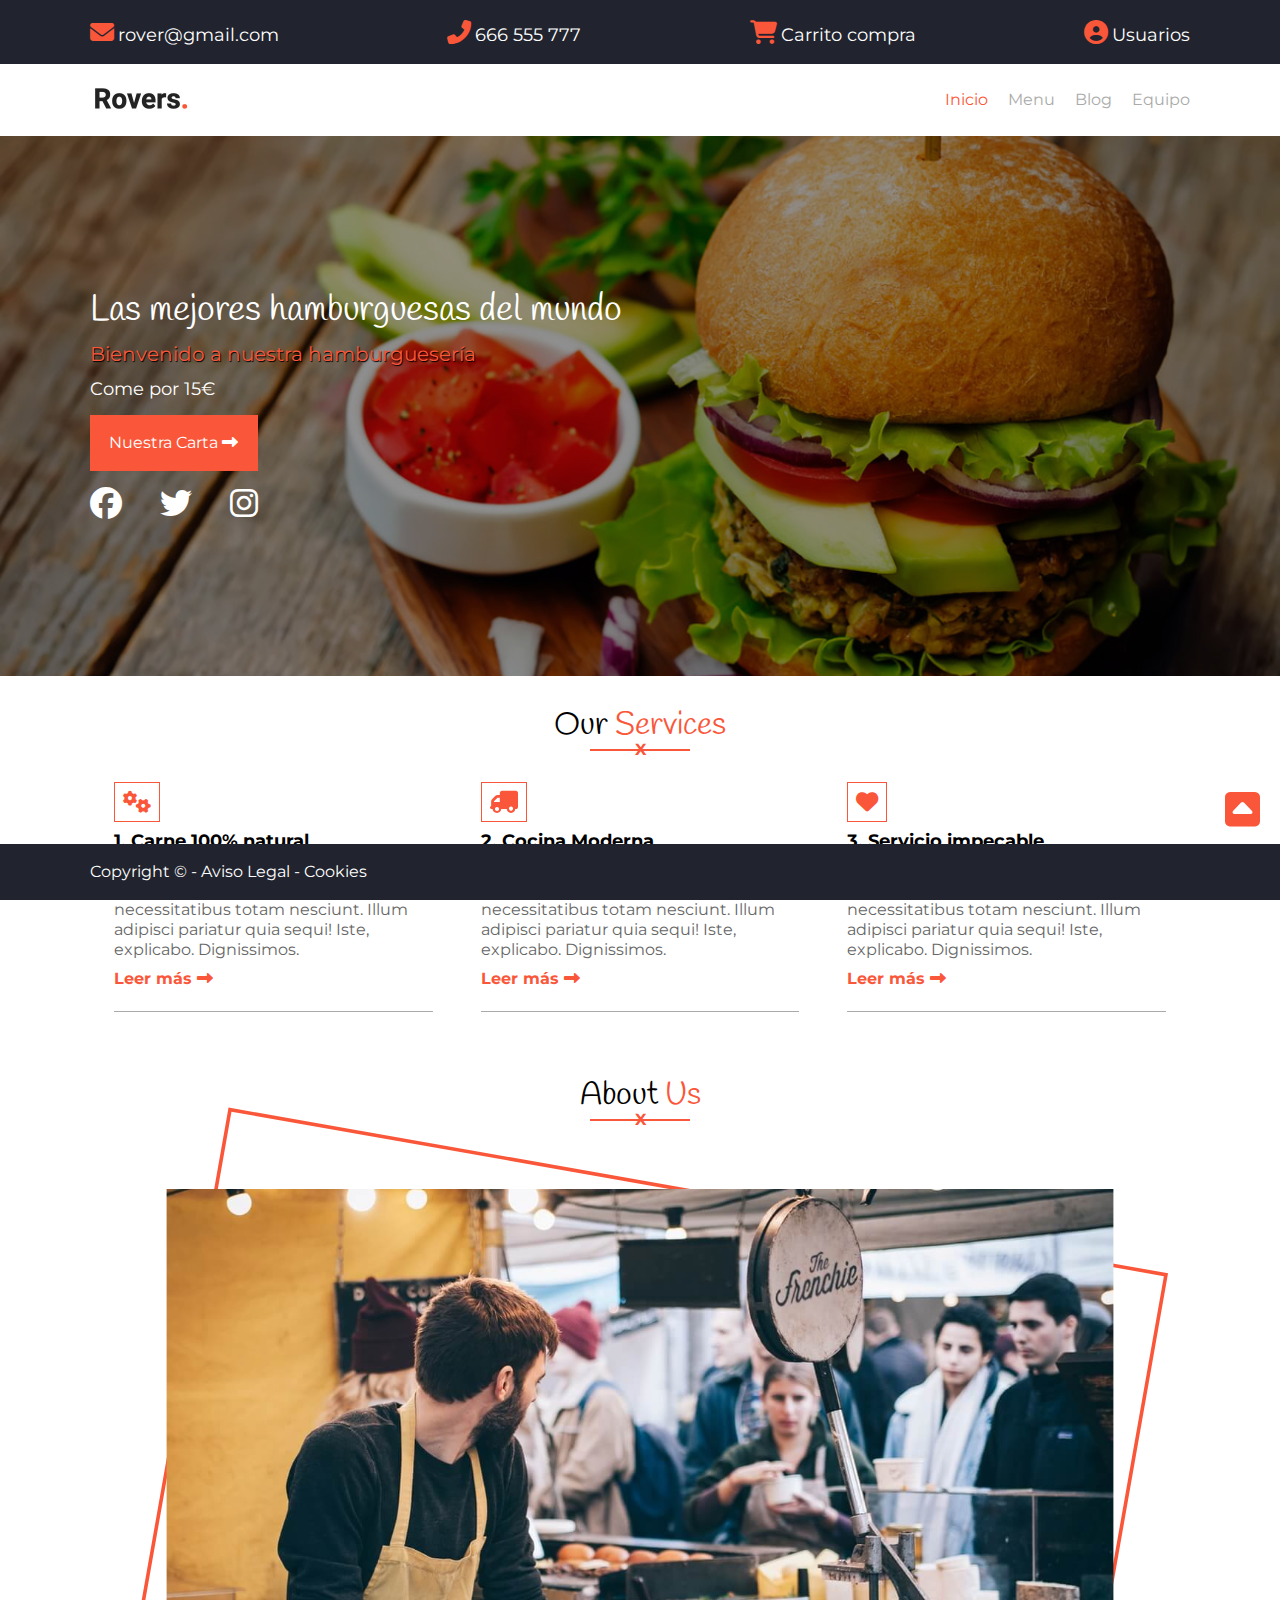
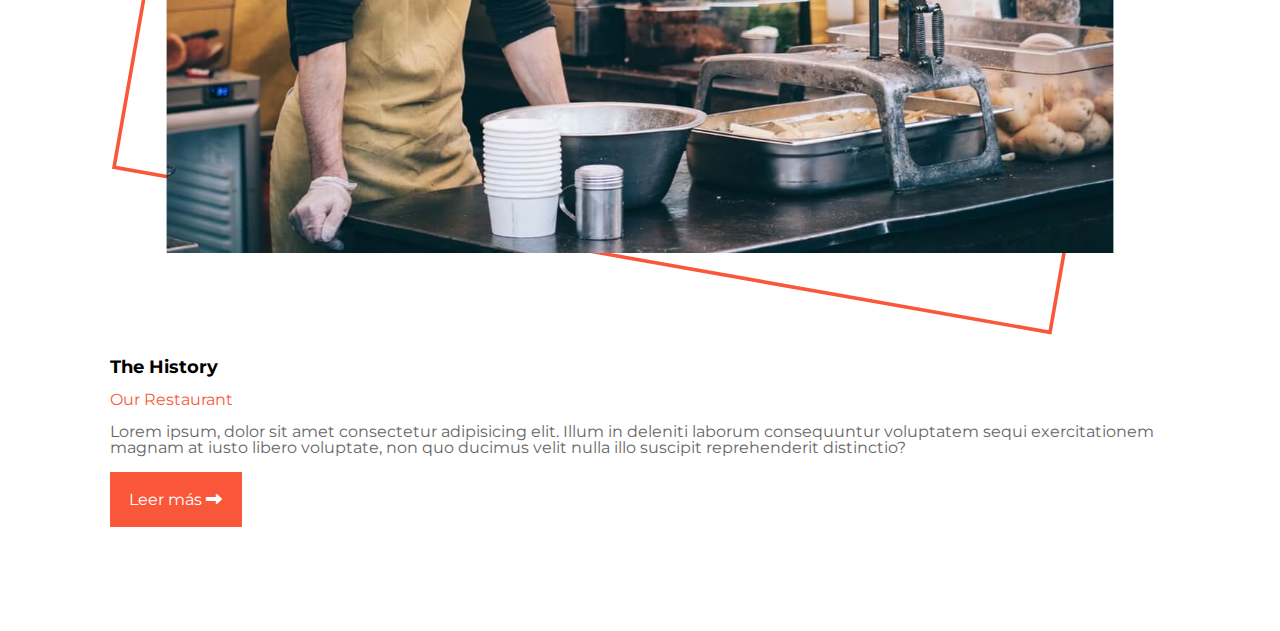
<file: hamburgueseria/index.html>
<!DOCTYPE html>
<html lang="en">

<head>
    <meta charset="UTF-8">
    <meta http-equiv="X-UA-Compatible" content="IE=edge">
    <meta name="viewport" content="width=device-width, initial-scale=1.0">
    <title>Document</title>
    <link rel="stylesheet" href="./css/style.css">
</head>

<body>

    <div class="wrapper" id="top">
        <header>
            <div class="nav-top">
                <div class="container">
                    <div>
                        <a href="mailto:rover@gmail.com">
                            <i class="fas fa-envelope"></i>
                            <span>rover@gmail.com</span>
                        </a>
                    </div>
                    <div>
                        <a href="tel:666555777">
                            <i class="fas fa-phone-flip"></i>
                            <span>666 555 777</span>
                        </a>
                    </div>
                    <div>
                        <a href="#">
                            <i class="fas fa-cart-shopping"></i>
                            <span>Carrito compra</span>
                        </a>
                    </div>
                    <div>
                        <a href="#">
                            <i class="fas fa-user-circle"></i>
                            <span>Usuarios</span>
                        </a>
                    </div>
                </div>
            </div>
            <nav>
                <div class="container">
                    <figure class="logo">
                        <a href="index.html">
                            <img src="./images/logo.jpg" alt="Rovers">
                        </a>
                    </figure>
                    <div class="hamburguesa">
                        <div></div>
                        <div></div>
                        <div></div>
                    </div>
                    <ul class="menu">
                        <li><a class="activo" href="index.html">Inicio</a></li>
                        <li><a href="menu.html">Menu</a></li>
                        <li><a href="blog.html">Blog</a></li>
                        <li><a href="equipo.html">Equipo</a></li>
                    </ul>
                </div>
            </nav>
        </header>
        <div class="hero">
            <div class="container">
                <h1>Las mejores hamburguesas del mundo</h1>
                <h2>Bienvenido a nuestra hamburguesería</h2>
                <p>Come por 15&euro;</p>
                <div>
                    <a href="#" class="boton">
                        Nuestra Carta
                        <i class="fas fa-long-arrow-alt-right"></i>
                    </a>
                </div>
                <ul class="social">
                    <li><a href="#"><i class="fab fa-facebook"></i></a></li>
                    <li><a href="#"><i class="fab fa-twitter"></i></a></li>
                    <li><a href="#"><i class="fab fa-instagram"></i></a></li>
                </ul>
            </div>
        </div>
        <main>
            <!-- <h1>Home</h1> -->
            <section id="ourservices">
                <div class="container">
                    <h2>Our <span>Services</span></h2>
                    <div class="underline">
                        <hr noshade="noshade">
                        <span>X</span>
                    </div>
                    <div class="grid">

                        <article>
                            <div>
                                <i class="fas fa-cogs"></i>
                            </div>
                            <h3>1. Carne 100% natural</h3>
                            <p>Lorem ipsum dolor sit amet consectetur adipisicing elit. Reiciendis necessitatibus totam nesciunt. Illum adipisci pariatur quia sequi! Iste, explicabo. Dignissimos.</p>
                            <a class="enlace" href="">Leer más <i class="fas fa-long-arrow-alt-right"></i></a>
                        </article>

                        <article>
                            <div>
                                <i class="fas fa-truck"></i>
                            </div>
                            <h3>2. Cocina Moderna</h3>
                            <p>Lorem ipsum dolor sit amet consectetur adipisicing elit. Reiciendis necessitatibus totam nesciunt. Illum adipisci pariatur quia sequi! Iste, explicabo. Dignissimos.</p>
                            <a class="enlace" href="">Leer más <i class="fas fa-long-arrow-alt-right"></i></a>
                        </article>

                        <article>
                            <div>
                                <i class="fas fa-heart"></i>
                            </div>
                            <h3>3. Servicio impecable</h3>
                            <p>Lorem ipsum dolor sit amet consectetur adipisicing elit. Reiciendis necessitatibus totam nesciunt. Illum adipisci pariatur quia sequi! Iste, explicabo. Dignissimos.</p>
                            <a class="enlace" href="">Leer más <i class="fas fa-long-arrow-alt-right"></i></a>
                        </article>

                    </div>
                </div>
            </section>

            <section id="aboutus">
                <div class="container">
                    <h2>About <span>Us</span></h2>
                    <div class="underline">
                        <hr noshade="noshade">
                        <span>X</span>
                    </div>
                    <article class="grid">
                        <figure>
                            <div class="frame">
                                <img src="./images/about-main.jpg" alt="nuestro chef">
                            </div>
                        </figure>
                        <div>
                            <h3>The History</h3>
                            <h4>Our Restaurant</h4>
                            <p>Lorem ipsum, dolor sit amet consectetur adipisicing elit. Illum in deleniti laborum consequuntur voluptatem sequi exercitationem magnam at iusto libero voluptate, non quo ducimus velit nulla illo suscipit reprehenderit distinctio?</p>
                            <div>
                                <a href="#" class="boton">
                                    Leer más
                                    <i class="fas fa-long-arrow-alt-right"></i>
                                </a>
                            </div>
                        </div>
                    </article>
                </div>
            </section>



        </main>
        <footer>
            <div class="container">
                <nav>Copyright &copy; - <a href="#">Aviso Legal</a> - <a href="#">Cookies</a></nav>
            </div>
        </footer>
        <div class="flecha">
            <a href="#top"><i class="fas fa-caret-square-up"></i></a>
        </div>



    </div>

</body>

</html>
</file>
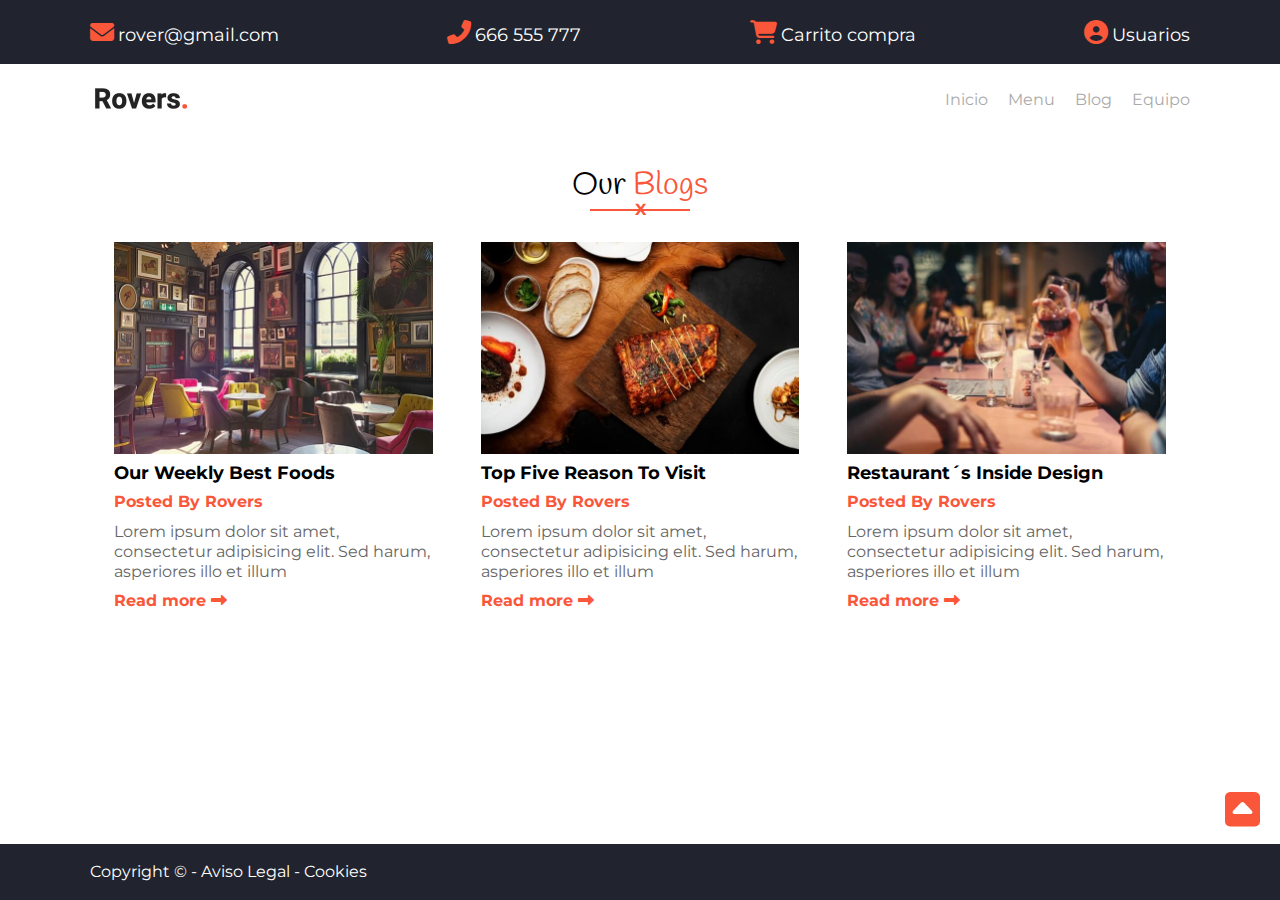
<file: hamburgueseria/blog.html>
<!DOCTYPE html>
<html lang="en">

<head>
    <meta charset="UTF-8">
    <meta http-equiv="X-UA-Compatible" content="IE=edge">
    <meta name="viewport" content="width=device-width, initial-scale=1.0">
    <title>Document</title>
    <link rel="stylesheet" href="./css/style.css">
</head>

<body>

    <div class="wrapper" id="top">
        <header>
            <div class="nav-top">
                <div class="container">
                    <div>
                        <a href="mailto:rover@gmail.com">
                            <i class="fas fa-envelope"></i>
                            <span>rover@gmail.com</span>
                        </a>
                    </div>
                    <div>
                        <a href="tel:666555777">
                            <i class="fas fa-phone-flip"></i>
                            <span>666 555 777</span>
                        </a>
                    </div>
                    <div>
                        <a href="#">
                            <i class="fas fa-cart-shopping"></i>
                            <span>Carrito compra</span>
                        </a>
                    </div>
                    <div>
                        <a href="#">
                            <i class="fas fa-user-circle"></i>
                            <span>Usuarios</span>
                        </a>
                    </div>
                </div>
            </div>
            <nav>
                <div class="container">
                    <figure class="logo">
                        <a href="index.html">
                            <img src="./images/logo.jpg" alt="Rovers">
                        </a>
                    </figure>
                    <div class="hamburguesa">
                        <div></div>
                        <div></div>
                        <div></div>
                    </div>
                    <ul class="menu">
                        <li><a href="index.html">Inicio</a></li>
                        <li><a href="menu.html">Menu</a></li>
                        <li><a href="blog.html">Blog</a></li>
                        <li><a href="equipo.html">Equipo</a></li>
                    </ul>
                </div>
            </nav>
        </header>
        <main>

            <section id="ourblogs">
                <div class="container">
                    <h2>Our <span>Blogs</span></h2>
                    <div class="underline">
                        <hr noshade="noshade">
                        <span>X</span>
                    </div>

                    <div class="grid">
                        <article>
                            <figure>
                                <img src="./images/news4.jpg" alt="">
                            </figure>
                            <h3>Our Weekly Best Foods</h3>
                            <p class="pseudotitulo">Posted By Rovers</p>
                            <p>Lorem ipsum dolor sit amet, consectetur adipisicing elit. Sed harum, asperiores illo et illum</p>
                            <a class="enlace" href="">Read more <i class="fas fa-long-arrow-alt-right"></i></a>
                        </article> 
                        <article>
                            <figure>
                                <img src="./images/news3.jpg" alt="">
                            </figure>
                            <h3>Top Five Reason To Visit</h3>
                            <p class="pseudotitulo">Posted By Rovers</p>
                            <p>Lorem ipsum dolor sit amet, consectetur adipisicing elit. Sed harum, asperiores illo et illum</p>
                            <a class="enlace" href="">Read more <i class="fas fa-long-arrow-alt-right"></i></a>
                        </article>
                        <article>
                            <figure>
                                <img src="./images/news1.jpg" alt="">
                            </figure>
                            <h3>Restaurant´s Inside Design</h3>
                            <p class="pseudotitulo">Posted By Rovers</p>
                            <p>Lorem ipsum dolor sit amet, consectetur adipisicing elit. Sed harum, asperiores illo et illum</p>
                            <a class="enlace" href="">Read more <i class="fas fa-long-arrow-alt-right"></i></a>
                        </article>
                    </div>
                </div>
            </section>

        </main>
        <footer>
            <div class="container">
                <nav>Copyright &copy; - <a href="#">Aviso Legal</a> - <a href="#">Cookies</a></nav>
            </div>
        </footer>
        <div class="flecha">
            <a href="#top"><i class="fas fa-caret-square-up"></i></a>
        </div>



    </div>

</body>

</html>
</file>
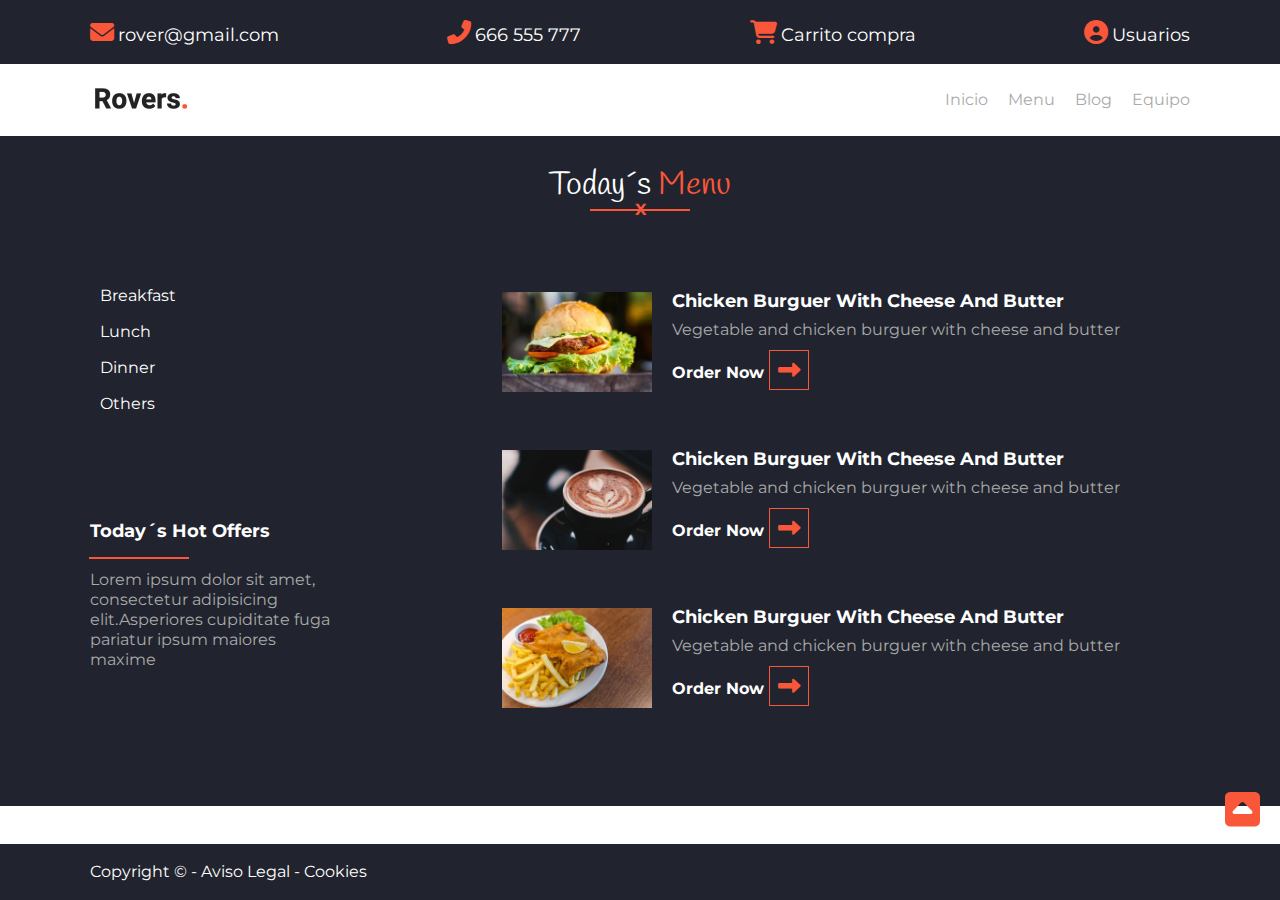
<file: hamburgueseria/menu.html>
<!DOCTYPE html>
<html lang="en">

<head>
    <meta charset="UTF-8">
    <meta http-equiv="X-UA-Compatible" content="IE=edge">
    <meta name="viewport" content="width=device-width, initial-scale=1.0">
    <title>Document</title>
    <link rel="stylesheet" href="./css/style.css">
    <link rel="stylesheet" href="./css/menu.css">
</head>

<body>

    <div class="wrapper" id="top">
        <header>
            <div class="nav-top">
                <div class="container">
                    <div>
                        <a href="mailto:rover@gmail.com">
                            <i class="fas fa-envelope"></i>
                            <span>rover@gmail.com</span>
                        </a>
                    </div>
                    <div>
                        <a href="tel:666555777">
                            <i class="fas fa-phone-flip"></i>
                            <span>666 555 777</span>
                        </a>
                    </div>
                    <div>
                        <a href="#">
                            <i class="fas fa-cart-shopping"></i>
                            <span>Carrito compra</span>
                        </a>
                    </div>
                    <div>
                        <a href="#">
                            <i class="fas fa-user-circle"></i>
                            <span>Usuarios</span>
                        </a>
                    </div>
                </div>
            </div>
            <nav>
                <div class="container">
                    <figure class="logo">
                        <a href="index.html">
                            <img src="./images/logo.jpg" alt="Rovers">
                        </a>
                    </figure>
                    <div class="hamburguesa">
                        <div></div>
                        <div></div>
                        <div></div>
                    </div>
                    <ul class="menu">
                        <li><a href="index.html">Inicio</a></li>
                        <li><a href="menu.html">Menu</a></li>
                        <li><a href="blog.html">Blog</a></li>
                        <li><a href="equipo.html">Equipo</a></li>
                    </ul>
                </div>
            </nav>
        </header>
        <main>

            <section id="todaysmenu">
                <div class="container">
                    <h2>Today´s <span>Menu</span></h2>
                    <div class="underline">
                        <hr noshade="noshade">
                        <span>X</span>
                    </div>
                    <div class="flex">
                        <div class="flex1">
                            <nav>
                                <ul>
                                    <li><a href="">Breakfast</a></li>
                                    <li><a href="">Lunch</a></li>
                                    <li><a href="">Dinner</a></li>
                                    <li><a href="">Others</a></li>
                                </ul>
                            </nav>

                            <h3>Today´s Hot Offers</h3>
                            <div class="underline">
                                <hr noshade="noshade">
                            </div>
                            <p>Lorem ipsum dolor sit amet, consectetur adipisicing elit.Asperiores cupiditate fuga
                                pariatur ipsum maiores maxime</p>


                        </div>
                        <div class="flex2">
                            <div class="menu">
                                <article>
                                    <figure>
                                        <img src="./images/t1.jpg" alt="">
                                    </figure>
                                    <div class="bloque">
                                         <h3>Chicken Burguer With Cheese And Butter</h3>
                                    <p>Vegetable and chicken burguer with cheese and butter</p>
                                    <a class="enlace" href="">Order Now <i class="fas fa-long-arrow-alt-right"></i></a>
                                    </div>
                                   
                                </article>
                                
                                <article>
                                    <figure>
                                        <img src="./images/t4.jpg" alt="">
                                    </figure>
                                    <div>
                                         <h3>Chicken Burguer With Cheese And Butter</h3>
                                    <p>Vegetable and chicken burguer with cheese and butter</p>
                                    <a class="enlace" href="">Order Now <i class="fas fa-long-arrow-alt-right"></i></a>
                                    </div>
                                   
                                </article>
                                <article>
                                    <figure>
                                        <img src="./images/t3.jpg" alt="">
                                    </figure>
                                    <div>
                                         <h3>Chicken Burguer With Cheese And Butter</h3>
                                    <p>Vegetable and chicken burguer with cheese and butter</p>
                                    <a class="enlace" href="">Order Now <i class="fas fa-long-arrow-alt-right"></i></a>
                                    </div>
                                   
                                </article>
                               

                            </div>
                        </div>

                    </div>

                </div>
            </section>

        </main>
        <footer>
            <div class="container">
                <nav>Copyright &copy; - <a href="#">Aviso Legal</a> - <a href="#">Cookies</a></nav>
            </div>
        </footer>
        <div class="flecha">
            <a href="#top"><i class="fas fa-caret-square-up"></i></a>
        </div>



    </div>

</body>

</html>
</file>
<file: hamburgueseria/css/menu.css>
:root{

    --fuenteprincipal: 'Montserrat', sans-serif;
    --fuentetitulos: 'Handlee', cursive;
    --colorPrincipal: #fa573a;
    --colorSecundario: #21242e;
    --fontSize: 1rem;
    --anchoMaximo: 1100px;
    --marginGrid: 1rem;
}


main {
    background-color:var(--colorSecundario) ;
}
</file>
<file: hamburgueseria/css/style.css>
@import url(reset.css);
@import url('https://fonts.googleapis.com/css2?family=Handlee&family=Montserrat:wght@400;700&display=swap');
@import url('https://cdnjs.cloudflare.com/ajax/libs/font-awesome/6.2.0/css/all.min.css');

/* layout */
:root{

    --fuenteprincipal: 'Montserrat', sans-serif;
    --fuentetitulos: 'Handlee', cursive;
    --colorPrincipal: #fa573a;
    --colorSecundario: #21242e;
    --fontSize: 1rem;
    --anchoMaximo: 1100px;
    --marginGrid: 1rem;
}

html{
    /* para generar animaciones en punto de ancla */
    scroll-behavior: smooth;
}

*{
    box-sizing: border-box;
}

img{
    width: 100%;
    height: auto;
    display: block;
}

.container{
    max-width: var(--anchoMaximo);
    margin: 0 auto;
}

body{
    font-family: var(--fuenteprincipal);
    font-size: var(--fontSize);
}

.boton{
    display: inline-block;
    border: 1px solid var(--colorPrincipal);
    background-color: var(--colorPrincipal);
    padding: 1.15em;
    color:white;
    text-decoration: none;
}

.boton:hover{
    background-color: transparent;
    color: var(--colorPrincipal);
}

.boton:hover i{
    transform: translate(5px) scale(1.2);
    transition: 0.5s;
}

.enlace{
    text-decoration: none;
    color: var(--colorPrincipal);
    font-weight: 700;
}


/* fin layout */

/* inicio header */

header .nav-top{
    background-color: var(--colorSecundario);
    padding: 1.250rem 0;
}

header .nav-top .container{
    display: flex;
    justify-content: space-around;
}

header .nav-top a{
    color: var(--colorPrincipal);
    text-decoration: none;
}

header .nav-top i{
    font-size: 150%;
}

header .nav-top span{
    display: none;
    color: white;
    font-size: 110%;
}

header nav{
    padding: 1.250rem;
}

header nav .container{
    display: flex;
    flex-wrap: wrap;
    justify-content: space-between;
}

header nav .logo{
    max-width: 6.250rem;
}

header .hamburguesa{
    cursor: pointer;
     width: 1.875em;
}

header .hamburguesa div{
    border-top: 2px solid #aaa;
    margin-bottom: 0.625rem;
}

header .menu{
    width: 100%;
    text-align: center;
    padding-top: 1.5rem;
}

header .menu a{
    display: block;
    padding: 1.25rem;
    border-bottom: 1px solid #aaa;
    text-decoration: none;
    color: #aaa;
}

header .menu li:last-child a{
    border-bottom: 0px;
}

header .menu :is(.activo, a:hover){
    color: var(--colorPrincipal);
}

/* fin header */

/* inicio footer */

footer{
    background-color: var(--colorSecundario);
    padding: 1.250rem 0;
    text-align: center;
    color: white;
    position: fixed;
    width: 100%;
    bottom: 0;
}

footer a{
    color: white;
    text-decoration: none;
}

footer a:hover{
    color: var(--colorPrincipal);
}

.flecha{
    position: fixed;
    bottom: 4.375rem;
    right: 1.250rem;
}

.flecha a{
     color: var(--colorPrincipal);
     font-size: 250%;
}

/* fin footer */

/* inicio hero */

    .hero{
        background-image: url(../images/fondo.jpg);
        height: 60vh;
        background-size: cover;
        background-position: center center;
        background-color: rgb(145, 145, 145);
        background-blend-mode: multiply;
        display: flex;
    }

    .hero .container{
        display: flex;
        justify-content: center;
        flex-direction: column;
        width: 90%;
        gap: var(--marginGrid);
    }

    .hero h1{
        font-family: var(--fuentetitulos);
        font-size: 2.25em;
        color: white;
    }

    .hero h2{
        color: var(--colorPrincipal);
        font-size: 1.25em;
        text-shadow: 1px 1px 1px black;
    }

    .hero p{
        font-size: 1.15em;
        color: white;
    }

    .hero .social{
        display: flex;
        justify-content: space-between;
        width: 10.500rem;
    }

    .hero .social a{
        color: white;
        font-size: 2em;
        text-decoration: none;
    }

/* fin hero */

/* inicio main */

main section{
    padding: 2.125em 0;
}

main section h2{
    color: black;
    font-family: var(--fuentetitulos);
    font-size: 2em;
    text-align: center;
}

main section h2 span{
    color: var(--colorPrincipal);
}

main section .underline{
    position: relative;
    width: 6.250rem;
    margin: 0 auto;
    color: var(--colorPrincipal);
    font-weight: 700;
}

main section .underline hr{
    position: absolute;
    width: 100%;
    top: -1px;
    border-color: var(--colorPrincipal);

}
main section .underline span{
    text-align: center;
    display: block;
}

main section .grid{
    display: grid;
}

main #ourservices article{
    border-bottom: 1px solid #aaa;
    padding: 1.5rem 0;
    margin: 0 1.5rem;
}

#ourservices article div .fas{
    color: var(--colorPrincipal);
    font-size: 140%;
    border: 1px solid var(--colorPrincipal);
    padding: 0.5rem;
}

#ourservices article h3
{
    font-weight: 700;
    font-size: 110%;
    margin: 0.625rem 0;
}

#ourservices article p{
    color: #666;
    line-height: 1.25;
    margin-bottom: 0.625em;
}

.fa-truck{
    transform: rotateY(180deg);
}

#aboutus .grid{
    padding: 0 1.25rem;
}

#aboutus figure{
    margin:  1.250rem auto;
}

#aboutus figure .frame{
    border: 4px solid var(--colorPrincipal);
}


#aboutus h3{
    font-weight: 700;
    font-size: 110%;
}

#aboutus h4{
    margin: var(--marginGrid) 0;
    color: var(--colorPrincipal);
}

#aboutus p{
    color: #666;
    margin-bottom: var(--marginGrid);
}

#aboutus{
    margin-bottom: 70px;
}

#aboutus figure{
    transform: scale(0.90);
}

#aboutus figure .frame{
    transform: rotateZ(10deg);
    transition: 0.5s;
}

#aboutus figure .frame img{
    transform: rotateZ(-10deg);
    transition: 0.5s
}

#aboutus figure:hover :is(.frame, img ) {
    transform: rotateZ(0deg);
}

#aboutus h3{
    margin-top: 2.5em;
}

/* fin main */

/* inicio blog*/



 main #ourblogs article{
    
    padding: 1.5rem 0;
    margin: 0 1.5rem;
}
#ourblogs .pseudotitulo {
    color: var(--colorPrincipal);
    font-weight: 700;
}


#ourblogs article div .fas{
    color: var(--colorPrincipal);
    font-size: 140%;
    border: 1px solid var(--colorPrincipal);
    padding: 0.5rem;
}

#ourblogs article h3
{
    font-weight: 700;
    font-size: 110%;
    margin: 0.625rem 0;
}

#ourblogs article p{
    color: #666;
    line-height: 1.25;
    margin-bottom: 0.625em;
} 

/* fin blog */

/* inicio menu  */

main #todaysmenu article{
    
    padding: 1.5rem 0;
    margin: 0 1.5rem;
}
#todaysmenu .pseudotitulo {
    color: var(--colorPrincipal);
    font-weight: 700;
}


#todaysmenu article div .fas{
    color: var(--colorPrincipal);
    font-size: 140%;
    border: 1px solid var(--colorPrincipal);
    padding: 0.5rem;
}

#todaysmenu h3
{
    font-weight: 700;
    font-size: 110%;
    margin: 0.625rem 0;
    color: white;
}

#todaysmenu p {
    color: #666;
    line-height: 1.25;
    margin-bottom: 0.625em;
} 
.flex {
    display: flex;
    flex-direction: row;
    justify-content:space-around;
    gap: 100px;
}
.flex1{
    
    padding-top: 40px;
    width: 25%;
    margin-top: 20px;
    
}
.flex2{
    padding: 40px;
    width: 75%;
    
    
    
}
#todaysmenu p {
    color: #aaa

}
#todaysmenu h2 {
    color: white;
}
.flex1 h3{
    color: white;
}
#todaysmenu a {
    color: white;
    text-decoration: none;
}

.flex1 nav {
    margin-bottom: 100px;
}
.flex1 .underline  {
    padding: 10px;
    right: 85px;
   
}
.flex1 nav ul li{
    padding: 10px;
}
.flex1 li:hover{
    background-color: var(--colorPrincipal);
}

.menu article {
    display: flex;
    flex-direction: row;
    
}
.menu img {
   max-height: 100px;
   padding-right: 20px;
   padding-bottom: 0px;
   margin-top: 10px;
}
.menu div {
    padding-top: 0px;
}

/* fin menu */





/* mediaqueries */
@media(max-width: 48rem){
    main #ourservices .grid{
       grid-template-columns: repeat(2, 1fr);
    }
    main #ourblogs .grid{
        grid-template-columns: repeat(2, 1fr);
     }



    main #ourservices .grid article:last-child{
        grid-column: 1/3;
    }
  

    main #ourservices article{
        border-bottom: 0px;
        border-left: 1px solid #aaa;
        padding: 1.5rem;
        margin-bottom: 1.5rem;
    }
    main #ourblogs article{
        border-bottom: 0px;
       
        padding: 1.5rem;
        margin-bottom: 1.5rem;
    }

    #aboutus .grid{
        grid-template-columns: repeat(2, 1fr);
    }
  

    #aboutus figure{
        transform: scale(0.85);
    }

    .flex {
        flex-direction: column;
        gap: 0px;
    }
    .flex1 {
        width: 100%;
        padding: 20px;      
    }
    .menu article {
        flex-direction: column;
    }
    .flex2 {
       width: 100%;
       
     }
    
    .menu img {
        max-height: 300px;
        margin-bottom: 20px;
    }
  
}

@media(min-width: 48rem){
    header .nav-top span{
        display: inline;
    }

    header .nav-top .container{
         justify-content: space-between;
    }

    footer{
        text-align: left;
    }

    main #ourservices .grid{
       grid-template-columns: repeat(3, 1fr);
    }
    main #ourblogs .grid{
        grid-template-columns: repeat(3, 1fr);
     }

    main #ourservices .grid article:last-child{
        grid-column: 3/4;
    }
    main #ourblogs .grid article:last-child{
        grid-column: 3/4;
    }
}


@media(min-width: 62.750rem){
    header .hamburguesa{
        display: none;
    }

    header .menu{
        width: auto;
        text-align: right;
        padding-top: 0rem;
    }

    header .menu li{
        display: inline-block;
    }

    header .menu a{
        padding: 0.5rem 0rem 0.5rem 1rem;
        border-bottom: 0px;
    }
    
   
}
</file>
